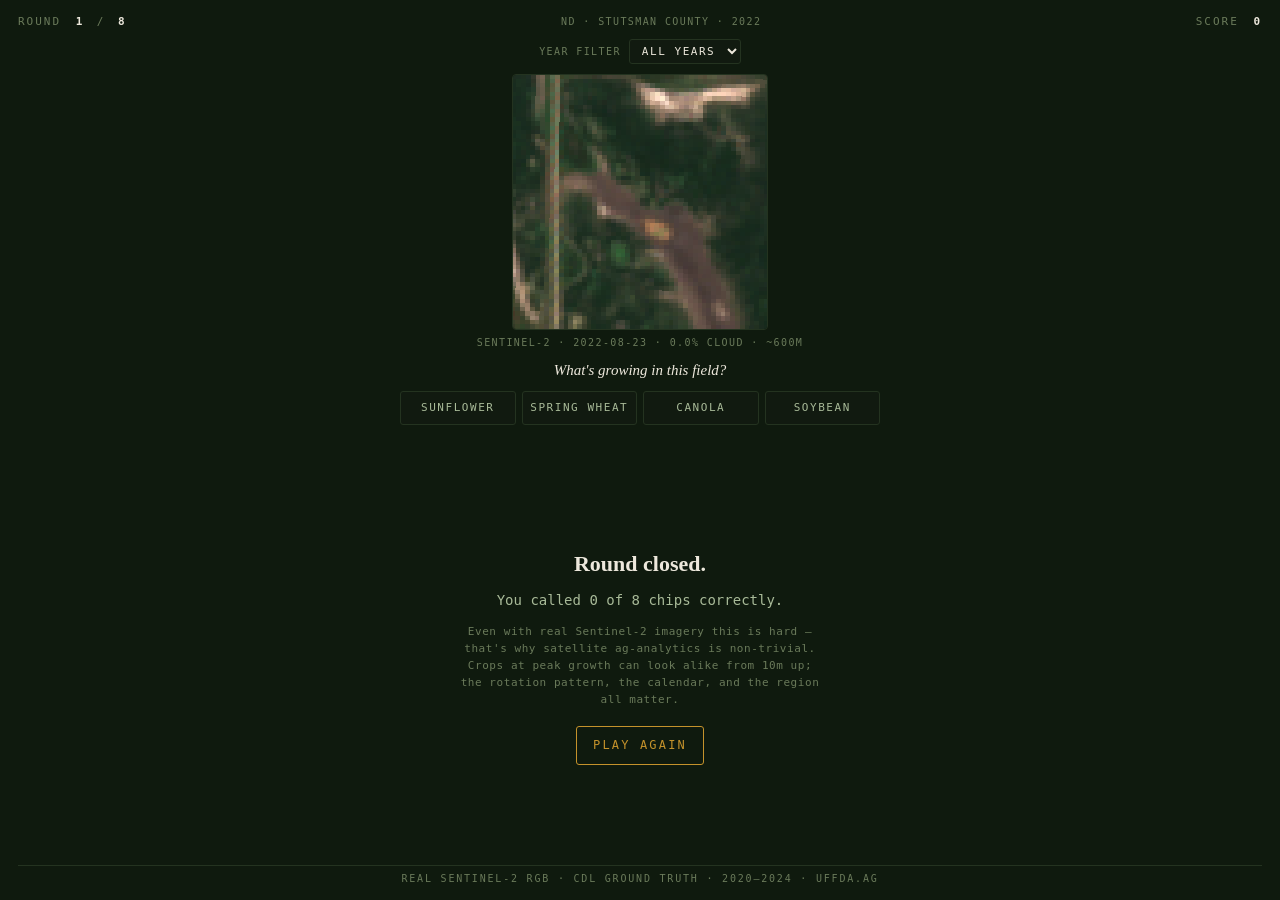
<file: tiles/iframe/guess-the-crop/index.html>
<!doctype html>
<html lang="en">
  <head>
    <meta charset="utf-8" />
    <meta name="viewport" content="width=device-width, initial-scale=1" />
    <title>Guess the Crop — Real Sentinel-2 Imagery</title>
    <link rel="stylesheet" href="style.css" />
  </head>
  <body>
    <main class="game">
      <header class="hud">
        <div class="hud-left">
          <span class="hud-label">Round</span>
          <span class="hud-value" id="round">1</span>
          <span class="hud-sep">/</span>
          <span class="hud-value" id="total">8</span>
        </div>
        <div class="hud-mid" id="region" aria-live="polite"></div>
        <div class="hud-right">
          <span class="hud-label">Score</span>
          <span class="hud-value" id="score">0</span>
        </div>
      </header>

      <div class="year-row">
        <label class="year-label" for="year-filter">Year filter</label>
        <select class="year-select" id="year-filter" aria-label="Filter chips by year">
          <option value="all">All years</option>
          <option value="2020">2020</option>
          <option value="2021">2021</option>
          <option value="2022">2022</option>
          <option value="2023">2023</option>
          <option value="2024">2024</option>
        </select>
      </div>

      <section class="stage" id="stage">
        <figure class="chip-frame">
          <img
            class="chip"
            id="chip"
            alt="Sentinel-2 RGB chip of a CONUS field, ~600m square, peak growing season"
            width="256"
            height="256"
          />
          <figcaption class="chip-meta" id="chip-meta" aria-live="polite"></figcaption>
        </figure>

        <p class="prompt">What's growing in this field?</p>

        <div class="choices" id="choices"></div>

        <p class="verdict" id="verdict" aria-live="polite"></p>
      </section>

      <section class="endscreen" id="endscreen" hidden>
        <h2>Round closed.</h2>
        <p>
          You called <span id="final-score">0</span> of
          <span id="final-total">8</span> chips correctly.
        </p>
        <p class="endscreen-note">
          Even with real Sentinel-2 imagery this is hard — that's why
          satellite ag-analytics is non-trivial. Crops at peak growth
          can look alike from 10m up; the rotation pattern, the calendar,
          and the region all matter.
        </p>
        <button type="button" class="play-again" id="play-again">
          Play again
        </button>
      </section>

      <footer class="meta">
        <span>Real Sentinel-2 RGB · CDL ground truth · 2020–2024 · uffda.ag</span>
      </footer>
    </main>

    <script src="game.js"></script>
  </body>
</html>
</file>
<file: tiles/iframe/guess-the-crop/style.css>
/*
 * Guess the Crop v3 - Real Sentinel-2 Imagery.
 *
 * Inherits the UFFDA palette (dark green canvas, sage muted ink, prairie
 * rust accent, DM Mono) so the tile feels of-a-piece with the Sandbox
 * without depending on any shared CSS.
 */

* {
  box-sizing: border-box;
}

html,
body {
  margin: 0;
  padding: 0;
  height: 100%;
  background: #0f1a0e; /* canvas */
  color: #ede8dc; /* ink */
  font-family: "DM Mono", ui-monospace, SFMono-Regular, Menlo, monospace;
  font-size: 14px;
  line-height: 1.4;
}

.game {
  display: flex;
  flex-direction: column;
  height: 100%;
  padding: 14px 18px;
  gap: 10px;
}

/* HUD */
.hud {
  display: grid;
  grid-template-columns: auto 1fr auto;
  align-items: center;
  gap: 10px;
  font-size: 11px;
  letter-spacing: 0.18em;
  text-transform: uppercase;
  color: #a8ba98;
}

.hud-label {
  margin-right: 6px;
  color: #6a7a5a;
}

.hud-value {
  color: #ede8dc;
  font-weight: 700;
}

.hud-sep {
  color: #6a7a5a;
  margin: 0 4px;
}

.hud-mid {
  text-align: center;
  font-size: 10px;
  letter-spacing: 0.14em;
  color: #6a7a5a;
}

/* Year filter row */
.year-row {
  display: flex;
  align-items: center;
  justify-content: center;
  gap: 8px;
  font-size: 10px;
  letter-spacing: 0.14em;
  text-transform: uppercase;
  color: #6a7a5a;
}

.year-label {
  font-size: 10px;
  letter-spacing: 0.14em;
}

.year-select {
  font: inherit;
  font-size: 11px;
  letter-spacing: 0.14em;
  text-transform: uppercase;
  background: #111a10;
  color: #ede8dc;
  border: 1px solid #243320;
  border-radius: 3px;
  padding: 4px 8px;
  cursor: pointer;
}

.year-select:hover {
  border-color: #6a7a5a;
}

/* Stage */
.stage {
  flex: 1;
  display: flex;
  flex-direction: column;
  align-items: center;
  gap: 10px;
}

.chip-frame {
  margin: 0;
  display: flex;
  flex-direction: column;
  align-items: center;
  gap: 6px;
}

.chip {
  width: 256px;
  height: 256px;
  max-width: min(70vw, 256px);
  max-height: min(70vw, 256px);
  border: 1px solid #243320;
  border-radius: 4px;
  background: #111a10;
  image-rendering: pixelated;
  display: block;
}

.chip-meta {
  font-size: 10px;
  letter-spacing: 0.14em;
  text-transform: uppercase;
  color: #6a7a5a;
  text-align: center;
}

.prompt {
  margin: 0;
  font-size: 15px;
  color: #ede8dc;
  font-family: "Playfair Display", Fraunces, Georgia, serif;
  font-style: italic;
}

/* Choices — 4-button group */
.choices {
  display: grid;
  grid-template-columns: repeat(4, minmax(80px, 1fr));
  gap: 6px;
  width: 100%;
  max-width: 480px;
}

@media (max-width: 480px) {
  .choices {
    grid-template-columns: repeat(2, minmax(110px, 1fr));
  }
}

.choice {
  font: inherit;
  font-size: 11px;
  letter-spacing: 0.14em;
  text-transform: uppercase;
  background: #111a10;
  color: #a8ba98;
  border: 1px solid #243320;
  border-radius: 3px;
  padding: 8px 6px;
  cursor: pointer;
  transition:
    border-color 120ms ease,
    color 120ms ease,
    background 120ms ease;
}

.choice:hover {
  border-color: #6a7a5a;
  color: #ede8dc;
}

.choice:disabled {
  cursor: not-allowed;
  opacity: 0.75;
}

.choice.right {
  border-color: #7aae60;
  color: #7aae60;
  background: rgba(122, 174, 96, 0.1);
}

.choice.wrong {
  border-color: #e07060;
  color: #e07060;
  background: rgba(224, 112, 96, 0.1);
}

/* Verdict */
.verdict {
  margin: 0;
  font-size: 12px;
  letter-spacing: 0.12em;
  text-transform: uppercase;
  min-height: 14px;
  color: #a8ba98;
  text-align: center;
}

.verdict.right {
  color: #7aae60;
}
.verdict.wrong {
  color: #e07060;
}

/* Endscreen */
.endscreen {
  flex: 1;
  display: flex;
  flex-direction: column;
  align-items: center;
  justify-content: center;
  gap: 12px;
  text-align: center;
  padding: 12px;
}

.endscreen h2 {
  margin: 0;
  font-family: "Playfair Display", Fraunces, Georgia, serif;
  font-size: 22px;
  font-weight: 600;
  color: #ede8dc;
}

.endscreen p {
  margin: 0;
  color: #a8ba98;
}

.endscreen-note {
  font-size: 11px !important;
  letter-spacing: 0.05em;
  color: #6a7a5a !important;
  max-width: 360px;
  line-height: 1.55;
}

.play-again {
  font: inherit;
  font-size: 12px;
  letter-spacing: 0.18em;
  text-transform: uppercase;
  background: transparent;
  color: #c4922b;
  border: 1px solid #c4922b;
  border-radius: 3px;
  padding: 10px 16px;
  cursor: pointer;
  margin-top: 6px;
  transition:
    background 120ms ease,
    color 120ms ease;
}

.play-again:hover {
  background: #c4922b;
  color: #0f1a0e;
}

/* Meta footer */
.meta {
  text-align: center;
  font-size: 10px;
  letter-spacing: 0.18em;
  text-transform: uppercase;
  color: #6a7a5a;
  border-top: 1px solid #243320;
  padding-top: 6px;
}
</file>
